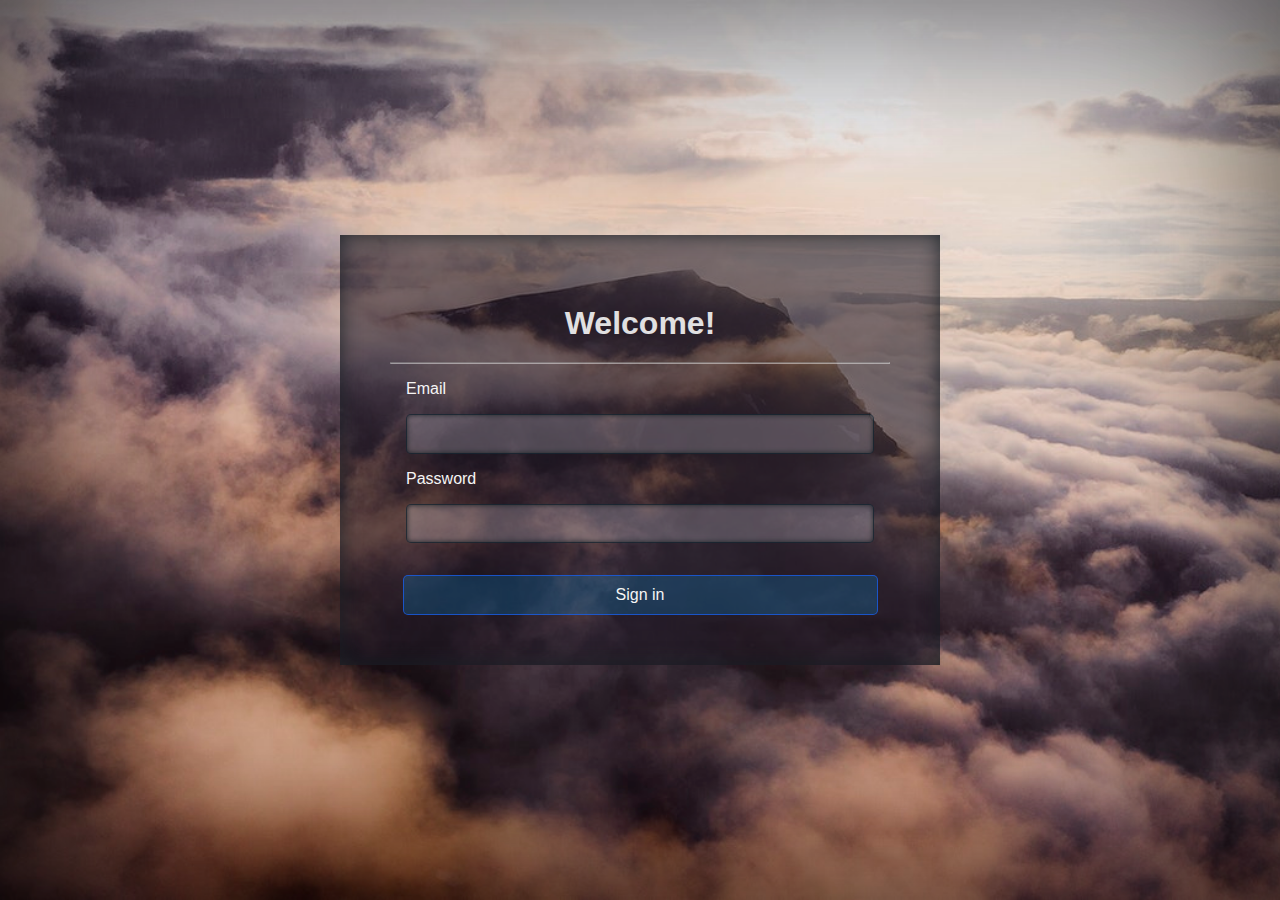
<file: index.html>
<!DOCTYPE html>
<html>
    <head>
        <meta chartset="UTF-8">
        <meta name="description" content="log in page">
        <meta name="author" content="Lester Santos">
        <meta name="viewport" content="width=device-width, initial-scale=1.0">
        <link rel="stylesheet" href="style.css">
        <script src="myscript.js" defer> </script>

    </head>
    <body>

        <div class="full-screen-container">

            <div class="login-container">
                <div id="error"></div>
                <h3 class="login-title">Welcome!</h3>
                <hr>
                <form onsubmit="return validate()" action="success.html">
                <form id="form" action="success.html">
                        <div class="input-group">
                        <label>Email</label>
                        <input type="text" id="email"> 
                    </div>

                    <div class="input-group">   
                        <label>Password</label>
                        <input type="password" id="password">
                    </div>
                    <button type="submit" class="login-button"> Sign in</button>
                </form>
            </div>
        </div>




    </body>

</html>
</file>
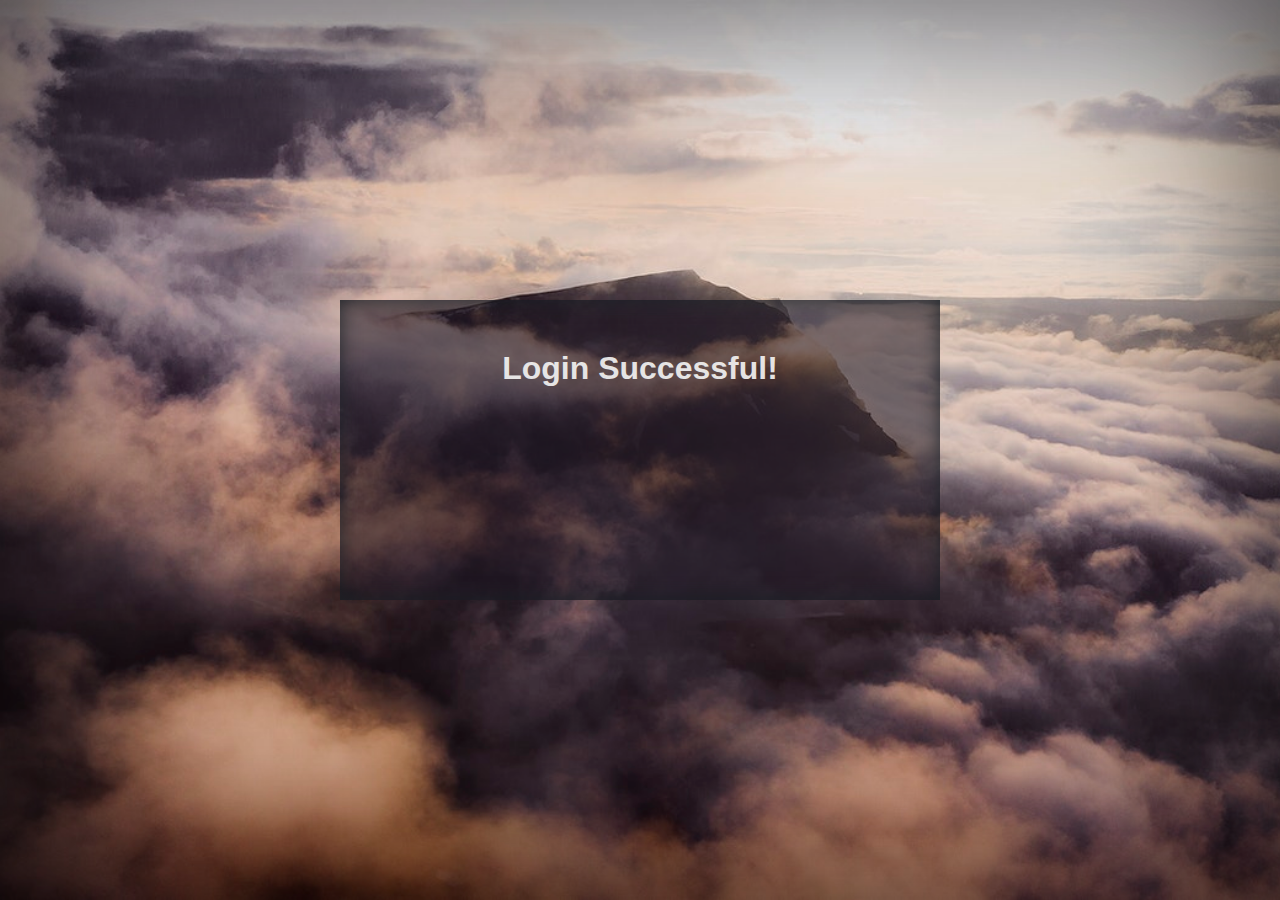
<file: success.html>
<!DOCTYPE html>
<html>
    <head>
        <meta chartset="UTF-8">
        <meta name="description" content="log in page">
        <meta name="author" content="Lester Santos">
        <meta name="viewport" content="width=device-width, initial-scale=1.0">
        <link rel="stylesheet" href="style.css">
        <script src="myscript.js" defer> </script>

    </head>
    <body>
        <div class="full-screen-container">
            <div class="login-container">
                <h3 class="login-title">Login Successful!</h3>
                
            </div>
        </div>




    </body>

</html>
</file>
<file: style.css>
* {
    box-sizing: border-box;                      /*👉include the padding and border in height👈*/    
    font-family:Verdana, Geneva, Tahoma, sans-serif
}

html, body {       
    margin:0;
}


.full-screen-container { 
    background:url("background17.jpg");
    background-size: cover;
    background-position: center;
    width: 100vw;
    height: 100vh; 
    display: flex;
    align-items: center;
    justify-content: center;
    box-shadow: inset 0 0 200px rgba(0,0,0,0.7)         /*👉add vignette👈*/
}

.login-container {
    background-color: hsla(271, 20%, 12%, 0.55);
    padding: 50px 50px;
    width: 50%;
    min-width:300px;
    max-width: 600px;
    min-height:300px;
    max-height: 600px;
    box-shadow: inset 0 0 20px hsla(201, 20%, 12%, 0.9);
}

.login-title {
    color: whitesmoke;
    text-align: center;
    margin: 0;
    margin-bottom: 20px;
    font-size: 2rem;
    font-weight: medium;    
    opacity: 90%;
}

.input-group {
    display: flex;
    flex-direction: column;
    margin: 1rem;
}

.input-group label {
    color: whitesmoke;
    font-size: 1rem;
    font-weight: lighter;
    margin-bottom: 1rem;
}

.input-group input {
    color: whitesmoke;
    font-size:1rem;
    font-weight: lighter;
    padding: 0.6rem 0.2rem;

    background: hsla(271, 20%, 90%, 0.25);
    border: 1px solid hsla(201, 100%, 6%, 0.7);
    outline: none;
    box-shadow: inset 0 0 5px hsla(201, 20%, 12%, 0.9);
    border-radius: 5px;
}

.input-group input:focus {
    border: 1.5px solid hsla(220, 80%, 50%, 0.8);
}

hr {
    opacity: 50%;
}

.login-button {
    color: whitesmoke;
    font-size: 1rem;
    font-weight: lighter;

    display: block;             /*👉for centering👈*/
    margin: auto;               /*👉for centering👈*/
    margin-top: 2rem;

    width: 95%;
    padding: 10px 30px;
    background-color: hsla(201, 100%, 50%, 0.2);
    border: 1.0px solid hsla(220, 80%, 50%, 0.8);
    border-radius: 5px;

    cursor: pointer;
    

}

.login-button:hover {
    background-color: hsla(201, 100%, 50%, 0.35);
}

.login-button:focus {
    background-color: hsla(201, 100%, 50%, 0.5);
}

#error {
    color: blanchedalmond;
    font-size: 1.2rem;
    font-weight: lighter;
    text-align: center;
    word-wrap: normal;

    display: block;
    margin:auto;
    margin-bottom: 20px;

    width:95%;
    padding: 0px;
    background-color: hsla(36, 97%, 44%, 0.35);
    border-radius: 5px;

}
</file>
